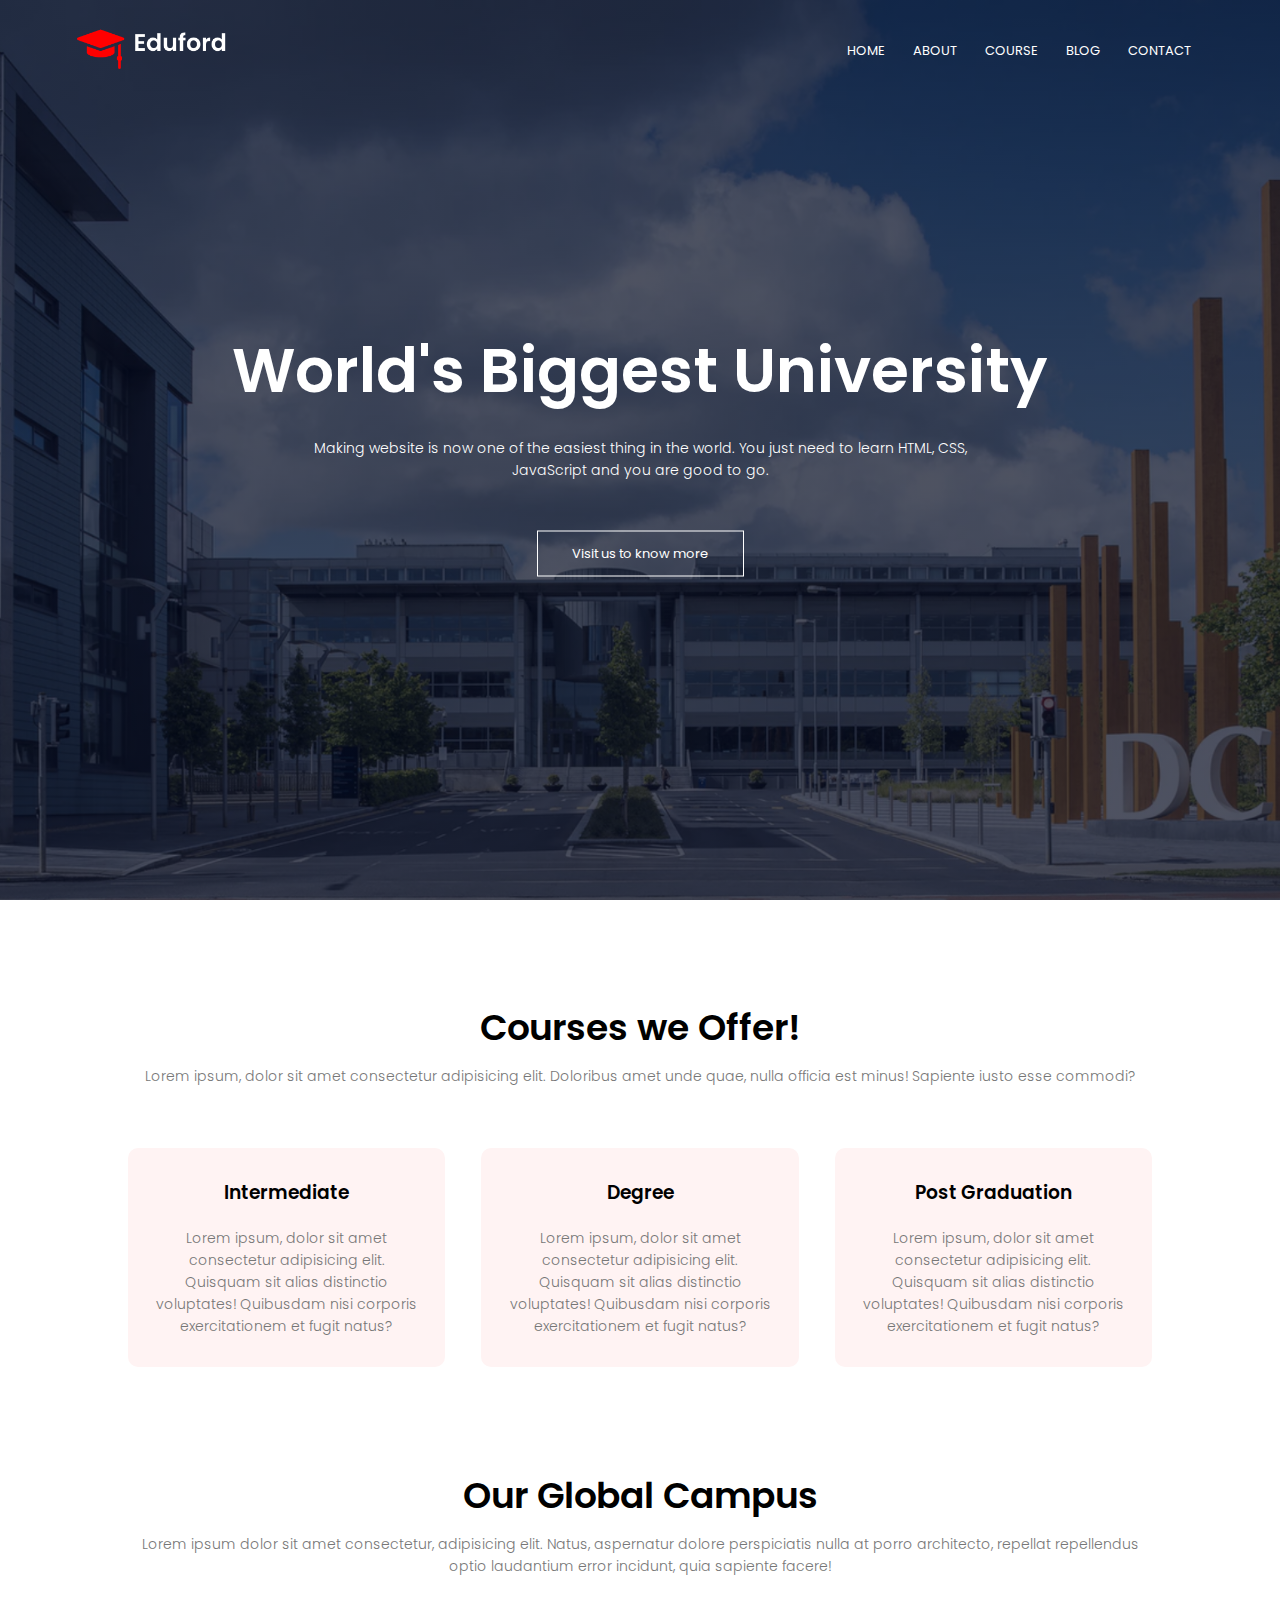
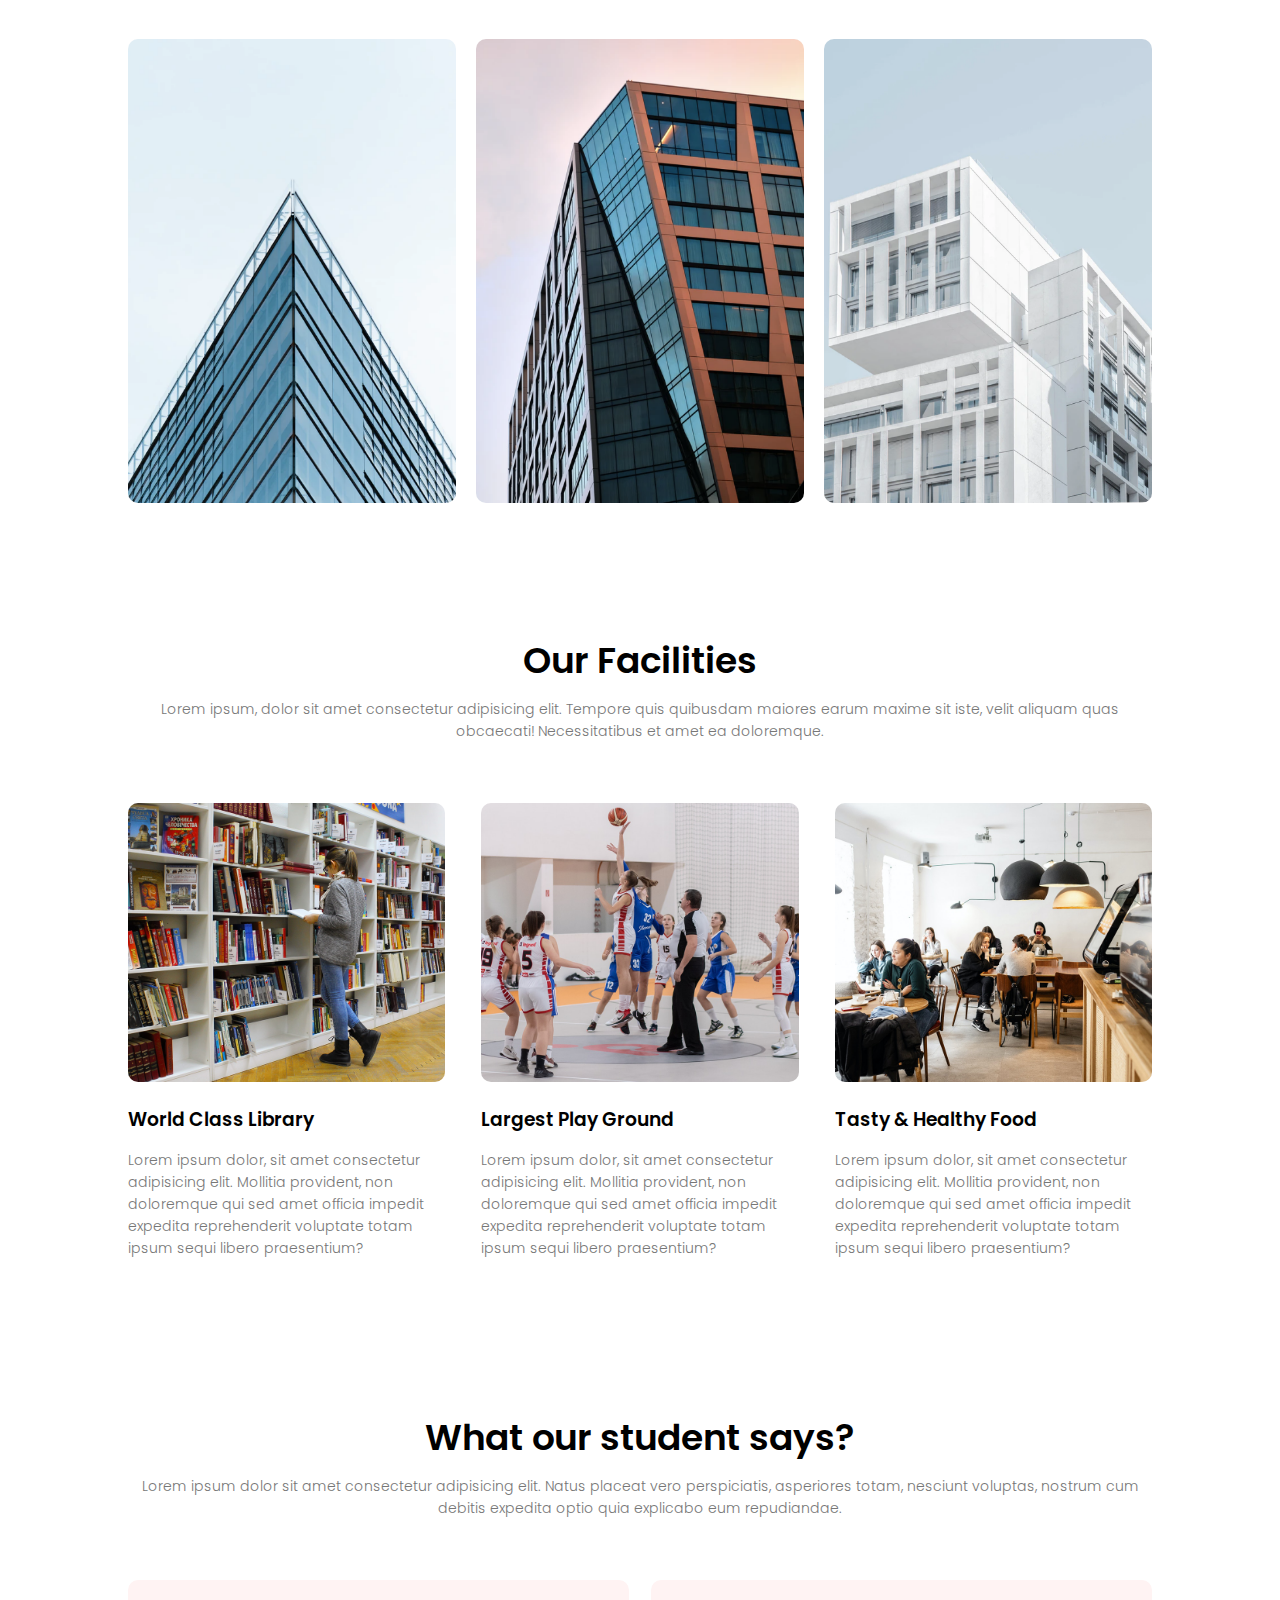
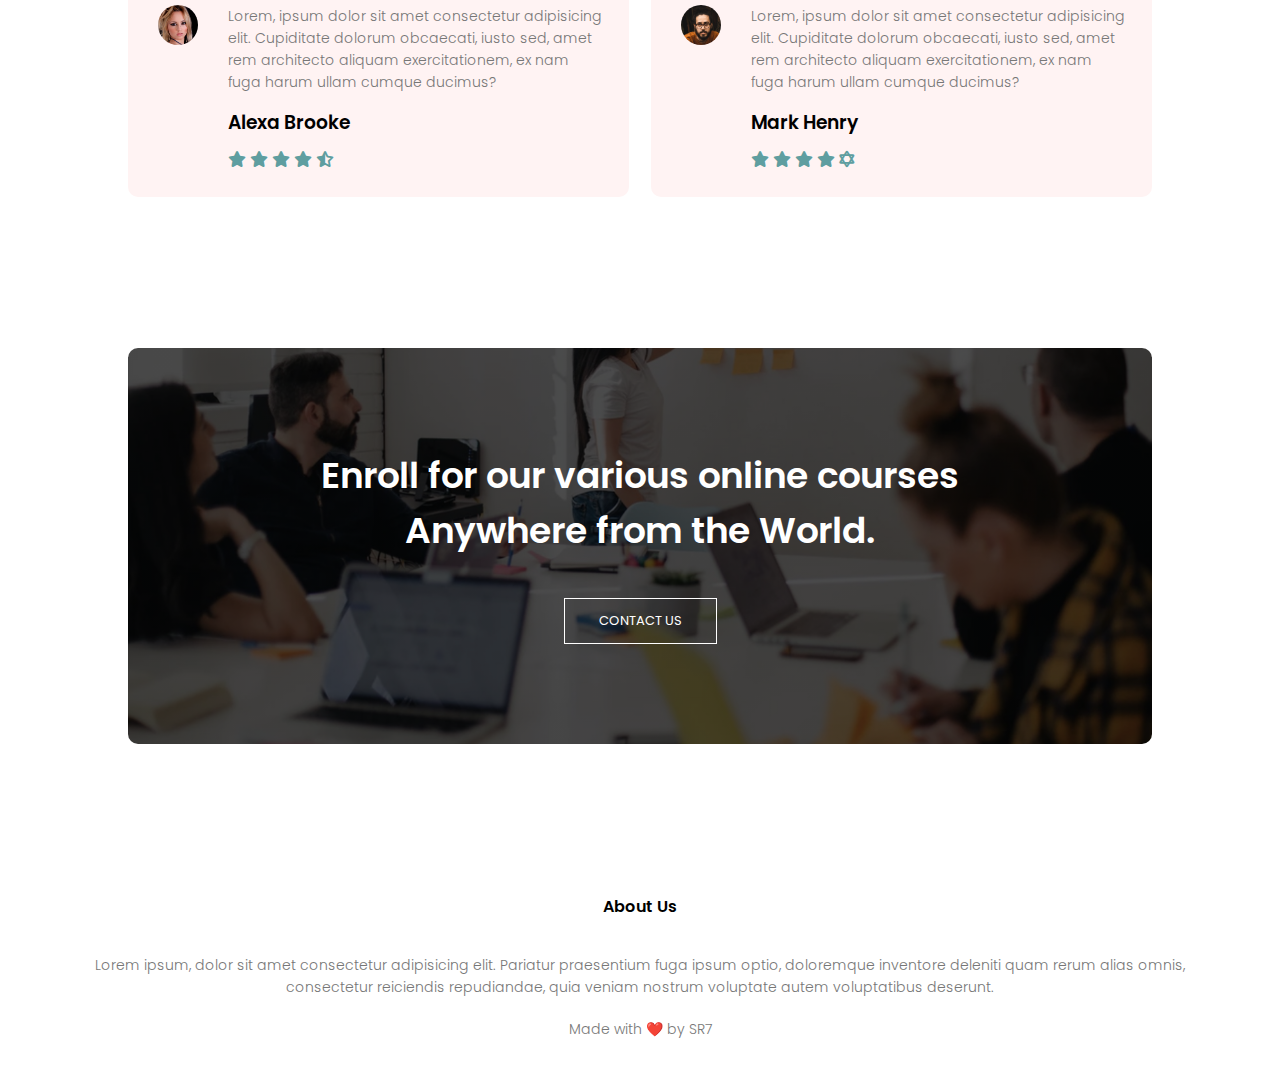
<file: index.html>
<!DOCTYPE html>
<html lang="en">
<head>
    <meta charset="UTF-8">
    <meta http-equiv="X-UA-Compatible" content="IE=edge">
    <meta name="viewport" content="width=device-width, initial-scale=1.0">
    <title>University Website 🎓</title>
    <link rel="stylesheet" href="style.css">
    <link rel="preconnect" href="https://fonts.googleapis.com">
    <link rel="preconnect" href="https://fonts.gstatic.com" crossorigin>
    <link href="https://fonts.googleapis.com/css2?family=Poppins:wght@100;200;300;400;500;600;700&display=swap" rel="stylesheet">
    <link rel="stylesheet" href="https://cdnjs.cloudflare.com/ajax/libs/font-awesome/6.2.1/css/all.min.css">
</head>

<body>
    <section class="header">
        
        <nav>
            <a href="index.html">
                <img src="images/logo.png" alt="logo">
            </a>

            <div class="nav-links" id="navLinks">
                <i class="fa fa-times" onclick="hideMenu()"></i>
                <ul>
                    <li><a href="index.html">HOME</a></li>
                    <li><a href="about.html">ABOUT</a></li>
                    <li><a href="course.html">COURSE</a></li>
                    <li><a href="blog.html">BLOG</a></li>
                    <li><a href="contact.html">CONTACT</a></li>
                </ul>
            </div>
            <i class="fa fa-bars" onclick="showMenu()"></i>
        </nav>

        <div class="text-box">
            <h1>World's Biggest University</h1>
            <p>Making website is now one of the easiest thing in the world. You just need to learn HTML, CSS,<br>JavaScript and you are good to go.</p>
            <a href="" class="hero-btn">Visit us to know more</a>
        </div>
    </section>

    <!-- Course  -->
    <section class="course">
        <h1>Courses we Offer!</h1>
        <p>Lorem ipsum, dolor sit amet consectetur adipisicing elit. Doloribus amet unde quae, nulla officia est minus! Sapiente iusto esse commodi?</p>

        <div class="row">
            <div class="course-col">
                <h3>Intermediate</h3>
                <p>Lorem ipsum, dolor sit amet consectetur adipisicing elit. Quisquam sit alias distinctio voluptates! Quibusdam nisi corporis exercitationem et fugit natus?</p>
            </div>

            <div class="course-col">
                <h3>Degree</h3>
                <p>Lorem ipsum, dolor sit amet consectetur adipisicing elit. Quisquam sit alias distinctio voluptates! Quibusdam nisi corporis exercitationem et fugit natus?</p>
            </div>

            <div class="course-col">
                <h3>Post Graduation</h3>
                <p>Lorem ipsum, dolor sit amet consectetur adipisicing elit. Quisquam sit alias distinctio voluptates! Quibusdam nisi corporis exercitationem et fugit natus?</p>
            </div>
        </div>
    </section>

    <section class="campus">
        <h1>Our Global Campus</h1>
        <p>Lorem ipsum dolor sit amet consectetur, adipisicing elit. Natus, aspernatur dolore perspiciatis nulla at porro architecto, repellat repellendus optio laudantium error incidunt, quia sapiente facere!</p>

        <div class="row">
            <div class="campus-col">
                <img src="images/london.png">
                <div class="layer">
                    <h3>LONDON</h3>
                </div>
            </div>
            <div class="campus-col">
                <img src="images/newyork.png">
                <div class="layer">
                    <h3>NEW YORK</h3>
                </div>
            </div>
            <div class="campus-col">
                <img src="images/washington.png">
                <div class="layer">
                    <h3>WASHINGTON</h3>
                </div>
            </div>
        </div>
    </section>

    <!-- Facilities -->
    <section class="facilities">
        <h1>Our Facilities</h1>
        <p>Lorem ipsum, dolor sit amet consectetur adipisicing elit. Tempore quis quibusdam maiores earum maxime sit iste, velit aliquam quas obcaecati! Necessitatibus et amet ea doloremque.</p>

        <div class="row">
            <div class="facilities-col">
                <img src="images/library.png">
                <h3>World Class Library</h3>
                <p>Lorem ipsum dolor, sit amet consectetur adipisicing elit. Mollitia provident, non doloremque qui sed amet officia impedit expedita reprehenderit voluptate totam ipsum sequi libero praesentium?</p>
            </div>
            <div class="facilities-col">
                <img src="images/basketball.png">
                <h3>Largest Play Ground</h3>
                <p>Lorem ipsum dolor, sit amet consectetur adipisicing elit. Mollitia provident, non doloremque qui sed amet officia impedit expedita reprehenderit voluptate totam ipsum sequi libero praesentium?</p>
            </div>
            <div class="facilities-col">
                <img src="images/cafeteria.png">
                <h3>Tasty & Healthy Food</h3>
                <p>Lorem ipsum dolor, sit amet consectetur adipisicing elit. Mollitia provident, non doloremque qui sed amet officia impedit expedita reprehenderit voluptate totam ipsum sequi libero praesentium?</p>
            </div>

        </div>
    </section>

    <!-- testimonials -->
    <section class="testimonials">
        <h1>What our student says?</h1>
        <p>Lorem ipsum dolor sit amet consectetur adipisicing elit. Natus placeat vero perspiciatis, asperiores totam, nesciunt voluptas, nostrum cum debitis expedita optio quia explicabo eum repudiandae.</p>

        <div class="row">
            <div class="testimonial-col">
                <img src="images/user1.jpg">
                <div>
                    <p>
                        Lorem, ipsum dolor sit amet consectetur adipisicing elit. Cupiditate dolorum obcaecati, iusto sed, amet rem architecto aliquam exercitationem, ex nam fuga harum ullam cumque ducimus?
                    </p>
                    <h3>Alexa Brooke</h3>
                    <i class="fa fa-star"></i>
                    <i class="fa fa-star"></i>
                    <i class="fa fa-star"></i>
                    <i class="fa fa-star"></i>
                    <i class="fa fa-star-half-stroke"></i>
                </div>
            </div>
            <div class="testimonial-col">
                <img src="images/user2.jpg">
                <div>
                    <p>
                        Lorem, ipsum dolor sit amet consectetur adipisicing elit. Cupiditate dolorum obcaecati, iusto sed, amet rem architecto aliquam exercitationem, ex nam fuga harum ullam cumque ducimus?
                    </p>
                    <h3>Mark Henry</h3>
                    <i class="fa fa-star"></i>
                    <i class="fa fa-star"></i>
                    <i class="fa fa-star"></i>
                    <i class="fa fa-star"></i>
                    <i class="fa fa-star-of-david"></i>
                </div>
            </div>
        </div>
    </section>

    <!-- Call to action -->
    <section class="cta">
        <h1>Enroll for our various online courses<br>Anywhere from the World.</h1>
        <a href="" class="hero-btn">CONTACT US</a>

    </section>

    <!-- Footer -->
    <section class="footer">
        <h4>About Us</h4>
        <p>Lorem ipsum, dolor sit amet consectetur adipisicing elit. Pariatur praesentium fuga ipsum optio, doloremque inventore deleniti quam rerum alias omnis,<br>consectetur reiciendis repudiandae, quia veniam nostrum voluptate autem voluptatibus deserunt.</p>

        <p>Made with ❤️ by SR7</p>
    </section>


    <!-- JavaScript for Toggle Menu  -->
    <script>
        var navLinks = document.getElementById("navLinks");

        function showMenu() {
            navLinks.style.right = "0";
        }

        function hideMenu() {
            navLinks.style.right = "-200px";
        }
    </script>
</body>
</html>
</file>
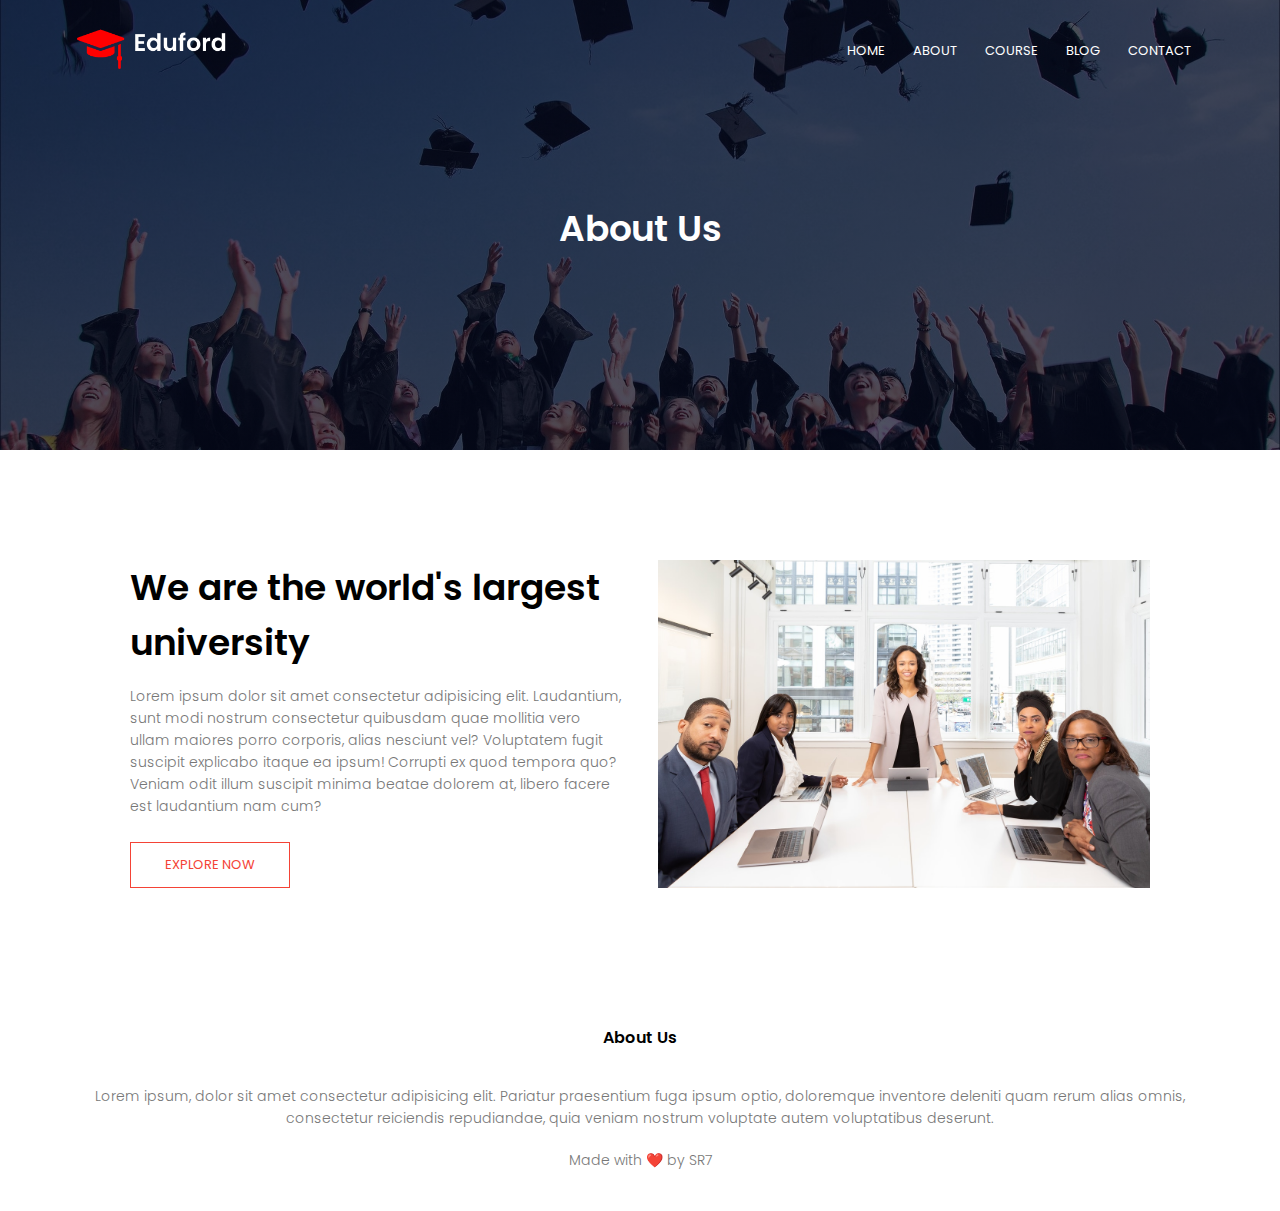
<file: about.html>
<!DOCTYPE html>
<html lang="en">
<head>
    <meta charset="UTF-8">
    <meta http-equiv="X-UA-Compatible" content="IE=edge">
    <meta name="viewport" content="width=device-width, initial-scale=1.0">
    <title>University Website</title>
    <link rel="stylesheet" href="style.css">
    <link rel="preconnect" href="https://fonts.googleapis.com">
    <link rel="preconnect" href="https://fonts.gstatic.com" crossorigin>
    <link href="https://fonts.googleapis.com/css2?family=Poppins:wght@100;200;300;400;500;600;700&display=swap" rel="stylesheet">
    <link rel="stylesheet" href="https://cdnjs.cloudflare.com/ajax/libs/font-awesome/6.2.1/css/all.min.css">
</head>

<body>
    <section class="sub-header">
        
        <nav>
            <a href="index.html">
                <img src="images/logo.png" alt="logo">
            </a>

            <div class="nav-links" id="navLinks">
                <i class="fa fa-times" onclick="hideMenu()"></i>
                <ul>
                    <li><a href="index.html">HOME</a></li>
                    <li><a href="about.html">ABOUT</a></li>
                    <li><a href="course.html">COURSE</a></li>
                    <li><a href="blog.html">BLOG</a></li>
                    <li><a href="contact.html">CONTACT</a></li>
                </ul>
            </div>
            <i class="fa fa-bars" onclick="showMenu()"></i>
        </nav>
        <h1>About Us</h1>
    </section>

    <!-- about us content  -->
    <section class="about-us">
        <div class="row">
            <div class="about-col">
                <h1>We are the world's largest university</h1>
                <p>Lorem ipsum dolor sit amet consectetur adipisicing elit. Laudantium, sunt modi nostrum consectetur quibusdam quae mollitia vero ullam maiores porro corporis, alias nesciunt vel? Voluptatem fugit suscipit explicabo itaque ea ipsum! Corrupti ex quod tempora quo? Veniam odit illum suscipit minima beatae dolorem at, libero facere est laudantium nam cum?</p>
                <a href="" class="hero-btn red-btn">EXPLORE NOW</a>
            </div>
            <div class="about-col">
                <img src="images/about.jpg">
            </div>

    
        </div>
    </section>


       
        

    <!-- Footer -->
    <section class="footer">
        <h4>About Us</h4>
        <p>Lorem ipsum, dolor sit amet consectetur adipisicing elit. Pariatur praesentium fuga ipsum optio, doloremque inventore deleniti quam rerum alias omnis,<br>consectetur reiciendis repudiandae, quia veniam nostrum voluptate autem voluptatibus deserunt.</p>

        <p>Made with ❤️ by SR7</p>
    </section>


    <!-- JavaScript for Toggle Menu  -->
    <script>
        var navLinks = document.getElementById("navLinks");

        function showMenu() {
            navLinks.style.right = "0";
        }

        function hideMenu() {
            navLinks.style.right = "-200px";
        }
    </script>
</body>
</html>
</file>
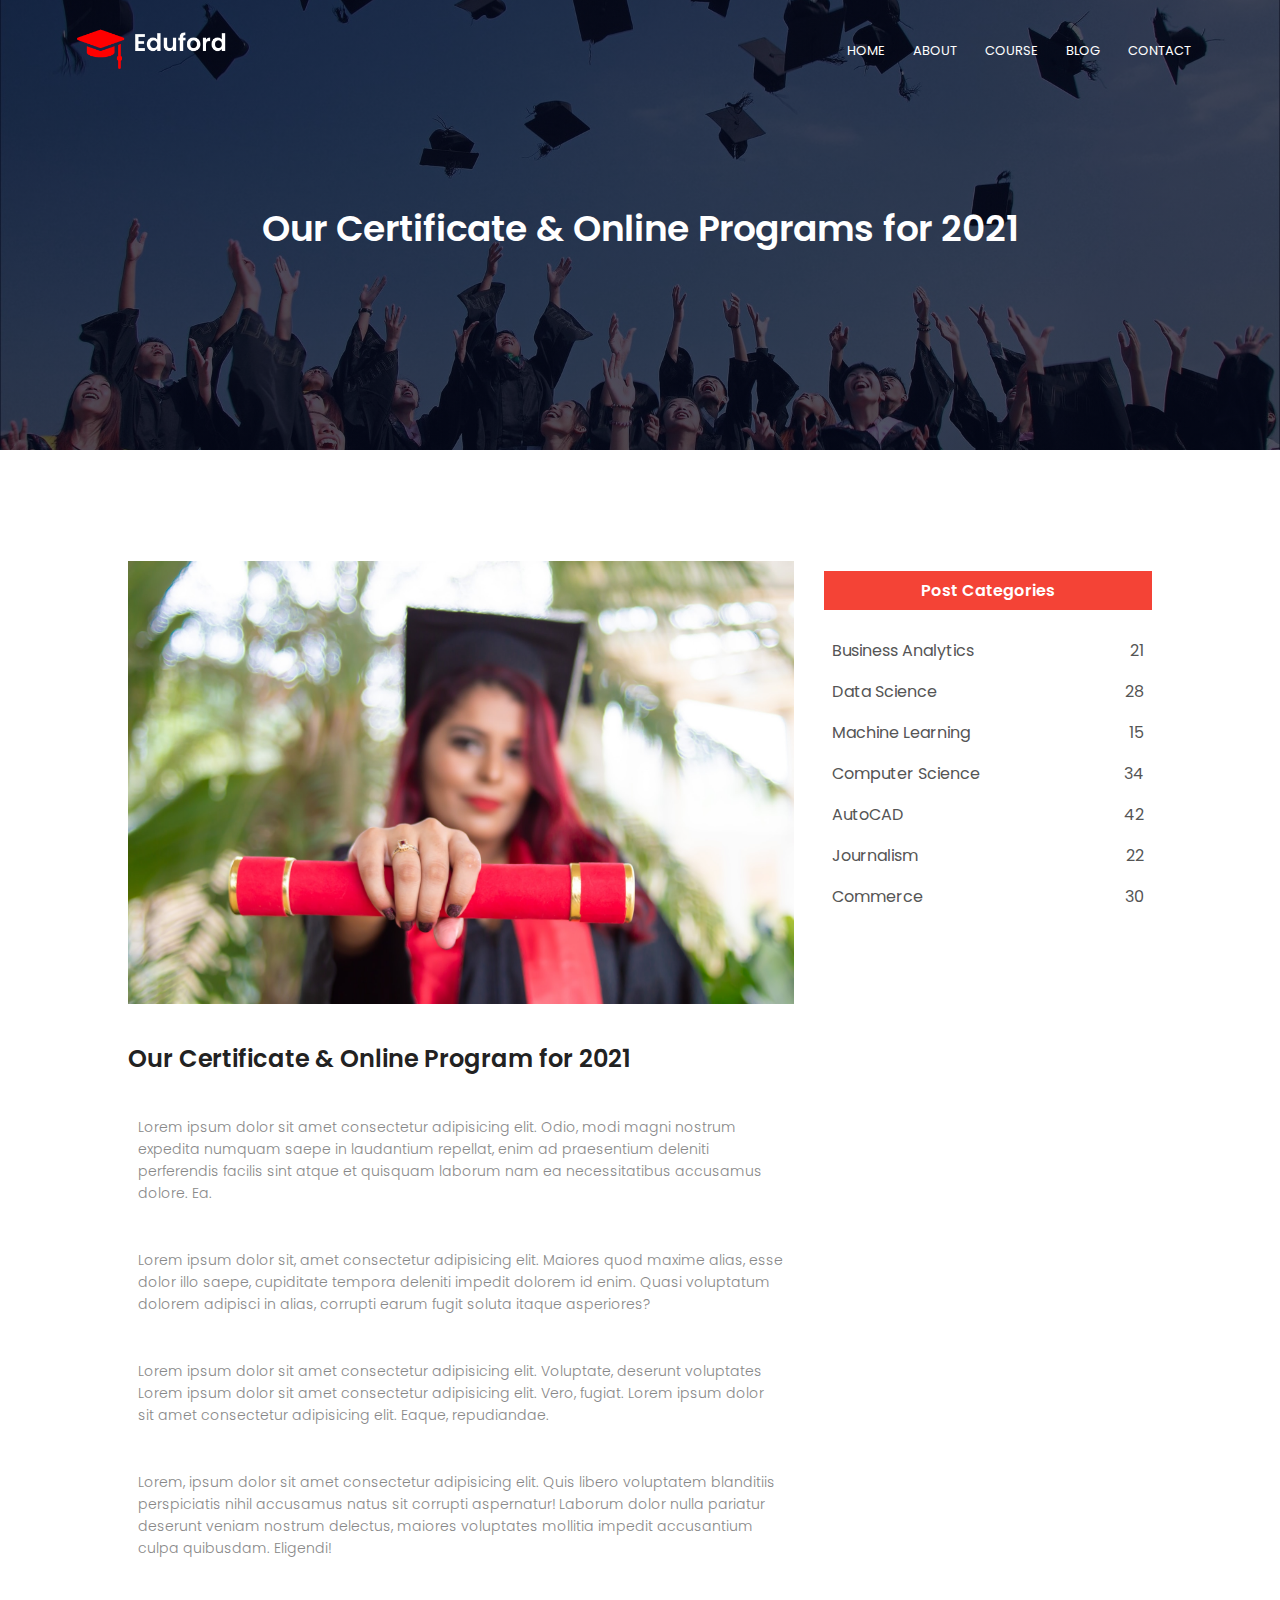
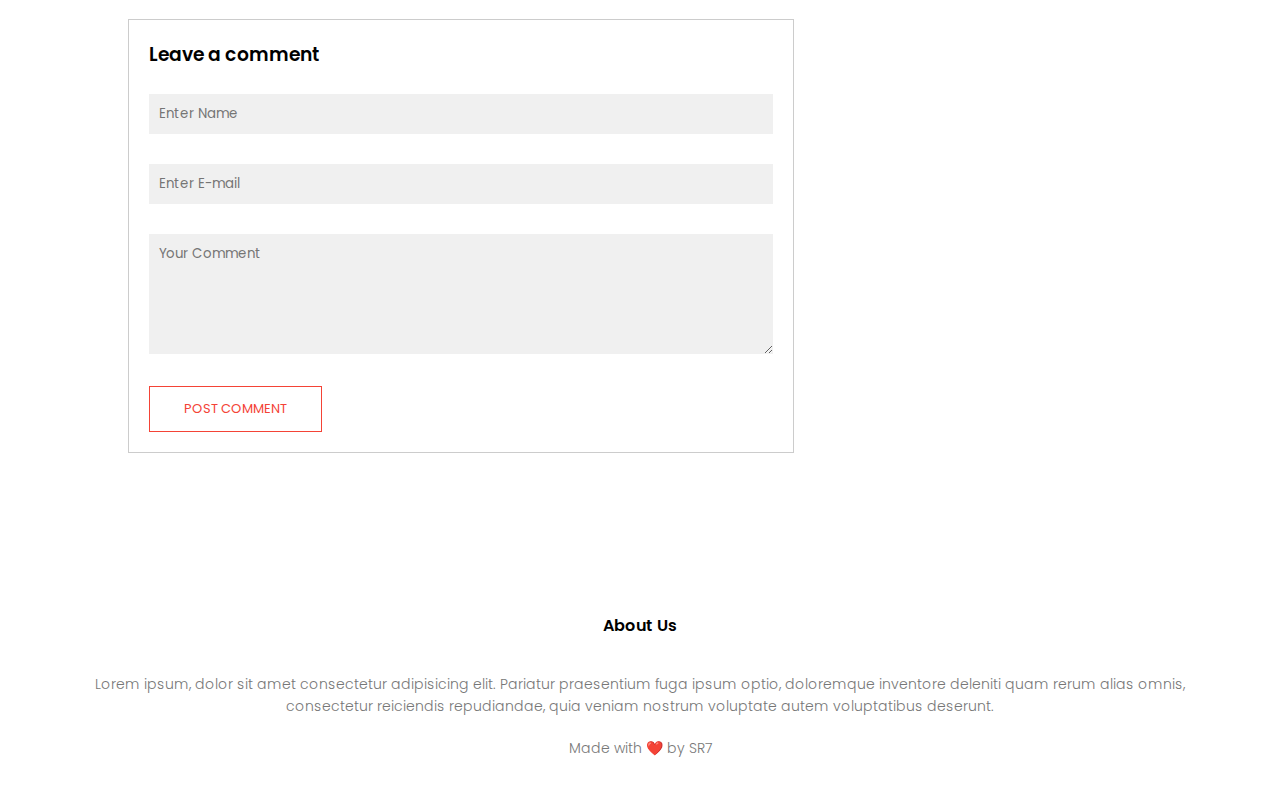
<file: blog.html>
<!DOCTYPE html>
<html lang="en">
<head>
    <meta charset="UTF-8">
    <meta http-equiv="X-UA-Compatible" content="IE=edge">
    <meta name="viewport" content="width=device-width, initial-scale=1.0">
    <title>University Website</title>
    <link rel="stylesheet" href="style.css">
    <link rel="preconnect" href="https://fonts.googleapis.com">
    <link rel="preconnect" href="https://fonts.gstatic.com" crossorigin>
    <link href="https://fonts.googleapis.com/css2?family=Poppins:wght@100;200;300;400;500;600;700&display=swap" rel="stylesheet">
    <link rel="stylesheet" href="https://cdnjs.cloudflare.com/ajax/libs/font-awesome/6.2.1/css/all.min.css">
</head>

<body>
    <section class="sub-header">
        
        <nav>
            <a href="index.html">
                <img src="images/logo.png" alt="logo">
            </a>

            <div class="nav-links" id="navLinks">
                <i class="fa fa-times" onclick="hideMenu()"></i>
                <ul>
                    <li><a href="index.html">HOME</a></li>
                    <li><a href="about.html">ABOUT</a></li>
                    <li><a href="course.html">COURSE</a></li>
                    <li><a href="blog.html">BLOG</a></li>
                    <li><a href="contact.html">CONTACT</a></li>
                </ul>
            </div>
            <i class="fa fa-bars" onclick="showMenu()"></i>
        </nav>
        <h1>Our Certificate & Online Programs for 2021</h1>
    </section>


   <!-- blog page content  -->
   <section class="blog-content">
    <div class="row">
        <div class="blog-left">
            <img src="images/certificate.jpg" alt="">
            <h2>Our Certificate & Online Program for 2021</h2>
            <p>Lorem ipsum dolor sit amet consectetur adipisicing elit. Odio, modi magni nostrum expedita numquam saepe in laudantium repellat, enim ad praesentium deleniti perferendis facilis sint atque et quisquam laborum nam ea necessitatibus accusamus dolore. Ea.</p>
            <br>
            <p>Lorem ipsum dolor sit, amet consectetur adipisicing elit. Maiores quod maxime alias, esse dolor illo saepe, cupiditate tempora deleniti impedit dolorem id enim. Quasi voluptatum dolorem adipisci in alias, corrupti earum fugit soluta itaque asperiores?</p>
            <br>
            <p>Lorem ipsum dolor sit amet consectetur adipisicing elit. Voluptate, deserunt voluptates Lorem ipsum dolor sit amet consectetur adipisicing elit. Vero, fugiat. Lorem ipsum dolor sit amet consectetur adipisicing elit. Eaque, repudiandae.</p>
            <br>
            <p>Lorem, ipsum dolor sit amet consectetur adipisicing elit. Quis libero voluptatem blanditiis perspiciatis nihil accusamus natus sit corrupti aspernatur! Laborum dolor nulla pariatur deserunt veniam nostrum delectus, maiores voluptates mollitia impedit accusantium culpa quibusdam. Eligendi!</p>

            <div class="comment-box">
                <h3>Leave a comment</h3>
                <form class="comment-form">
                    <input type="text" placeholder="Enter Name">
                    <input type="email" placeholder="Enter E-mail">
                    <textarea rows="5" placeholder="Your Comment"></textarea>
                    <button type="submit" class="hero-btn red-btn">POST COMMENT</button>
                </form>
            </div>
        </div>
        <div class="blog-right">
            <h3>Post Categories</h3>
            <div>
                <span>Business Analytics</span>
                <span>21</span>
            </div>
            <div>
                <span>Data Science</span>
                <span>28</span>
            </div>
            <div>
                <span>Machine Learning</span>
                <span>15</span>
            </div>
            <div>
                <span>Computer Science</span>
                <span>34</span>
            </div>
            <div>
                <span>AutoCAD</span>
                <span>42</span>
            </div>
            <div>
                <span>Journalism</span>
                <span>22</span>
            </div>
            <div>
                <span>Commerce</span>
                <span>30</span>
            </div>
        </div>
    </div>
   </section>


    <!-- Footer -->
    <section class="footer">
        <h4>About Us</h4>
        <p>Lorem ipsum, dolor sit amet consectetur adipisicing elit. Pariatur praesentium fuga ipsum optio, doloremque inventore deleniti quam rerum alias omnis,<br>consectetur reiciendis repudiandae, quia veniam nostrum voluptate autem voluptatibus deserunt.</p>

        <p>Made with ❤️ by SR7</p>
    </section>


    <!-- JavaScript for Toggle Menu  -->
    <script>
        var navLinks = document.getElementById("navLinks");

        function showMenu() {
            navLinks.style.right = "0";
        }

        function hideMenu() {
            navLinks.style.right = "-200px";
        }
    </script>
</body>
</html>
</file>
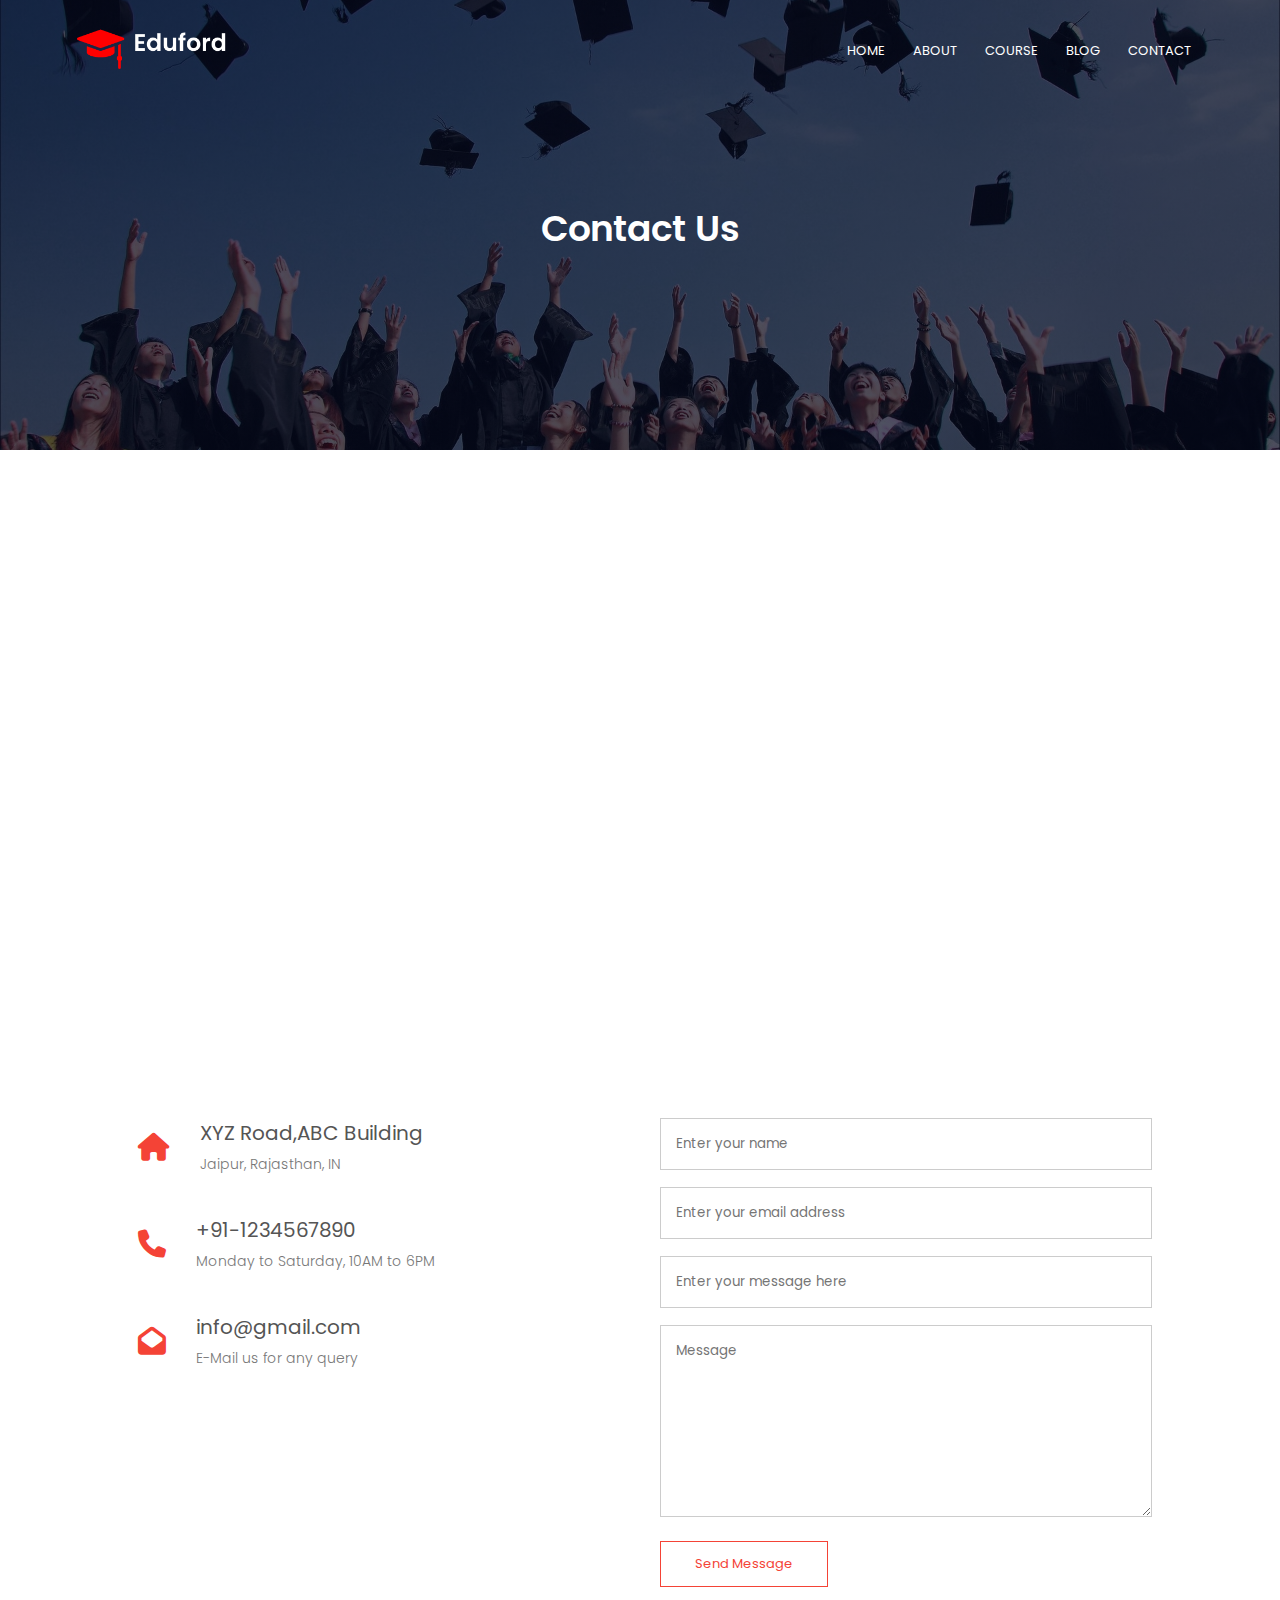
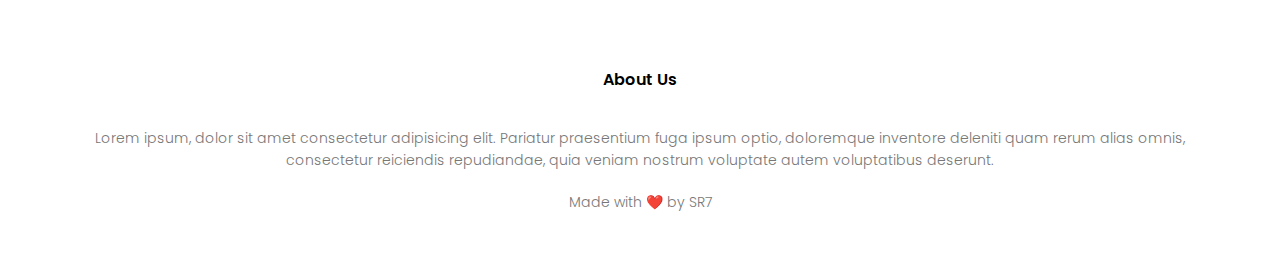
<file: contact.html>
<!DOCTYPE html>
<html lang="en">

<head>
    <meta charset="UTF-8">
    <meta http-equiv="X-UA-Compatible" content="IE=edge">
    <meta name="viewport" content="width=device-width, initial-scale=1.0">
    <title>University Website</title>
    <link rel="stylesheet" href="style.css">
    <link rel="preconnect" href="https://fonts.googleapis.com">
    <link rel="preconnect" href="https://fonts.gstatic.com" crossorigin>
    <link href="https://fonts.googleapis.com/css2?family=Poppins:wght@100;200;300;400;500;600;700&display=swap"
        rel="stylesheet">
    <link rel="stylesheet" href="https://cdnjs.cloudflare.com/ajax/libs/font-awesome/6.2.1/css/all.min.css">
</head>

<body>
    <section class="sub-header">

        <nav>
            <a href="index.html">
                <img src="images/logo.png" alt="logo">
            </a>

            <div class="nav-links" id="navLinks">
                <i class="fa fa-times" onclick="hideMenu()"></i>
                <ul>
                    <li><a href="index.html">HOME</a></li>
                    <li><a href="about.html">ABOUT</a></li>
                    <li><a href="course.html">COURSE</a></li>
                    <li><a href="blog.html">BLOG</a></li>
                    <li><a href="contact.html">CONTACT</a></li>
                </ul>
            </div>
            <i class="fa fa-bars" onclick="showMenu()"></i>
        </nav>
        <h1>Contact Us</h1>
    </section>

    <!-- contact us -->
    <section class="location">
        <iframe
            src="https://www.google.com/maps/embed?pb=!1m18!1m12!1m3!1d227748.99973965858!2d75.65046968942389!3d26.885141677004988!2m3!1f0!2f0!3f0!3m2!1i1024!2i768!4f13.1!3m3!1m2!1s0x396c4adf4c57e281%3A0xce1c63a0cf22e09!2sJaipur%2C%20Rajasthan!5e0!3m2!1sen!2sin!4v1671619189549!5m2!1sen!2sin"
            width="600" height="450" style="border:0;" allowfullscreen="" loading="lazy"
            referrerpolicy="no-referrer-when-downgrade"></iframe>
    </section>

    <section class="contact-us">
        <div class="row">
            <div class="contact-col">
                <div>
                    <i class="fa fa-home"></i>
                    <span>
                        <h5>XYZ Road,ABC Building</h5>
                        <p>Jaipur, Rajasthan, IN</p>
                    </span>
                </div>
                <div>
                    <i class="fa fa-phone"></i>
                    <span>
                        <h5>+91-1234567890</h5>
                        <p>Monday to Saturday, 10AM to 6PM</p>
                    </span>
                </div>
                <div>
                    <i class="fa fa-envelope-open"></i>
                    <span>
                        <h5>info@gmail.com</h5>
                        <p>E-Mail us for any query</p>
                    </span>
                </div>
            </div>
            <div class="contact-col">
                <form action="form-handler.php" method="post">
                    <input type="text" name="name" placeholder="Enter your name" required>
                    <input type="email" name="email" placeholder="Enter your email address" required>
                    <input type="text" name="subject" placeholder="Enter your message here" required>
                    <textarea rows="8" name="message" placeholder="Message" required></textarea>
                    <button type="submit" class="hero-btn red-btn">Send Message</button>
                </form>
            </div>
        </div>
    </section>


    <!-- Footer -->
    <section class="footer">
        <h4>About Us</h4>
        <p>Lorem ipsum, dolor sit amet consectetur adipisicing elit. Pariatur praesentium fuga ipsum optio, doloremque
            inventore deleniti quam rerum alias omnis,<br>consectetur reiciendis repudiandae, quia veniam nostrum
            voluptate autem voluptatibus deserunt.</p>

        <p>Made with ❤️ by SR7</p>
    </section>


    <!-- JavaScript for Toggle Menu  -->
    <script>
    var navLinks = document.getElementById("navLinks");

    function showMenu() {
        navLinks.style.right = "0";
    }

    function hideMenu() {
        navLinks.style.right = "-200px";
    }
    </script>
</body>

</html>
</file>
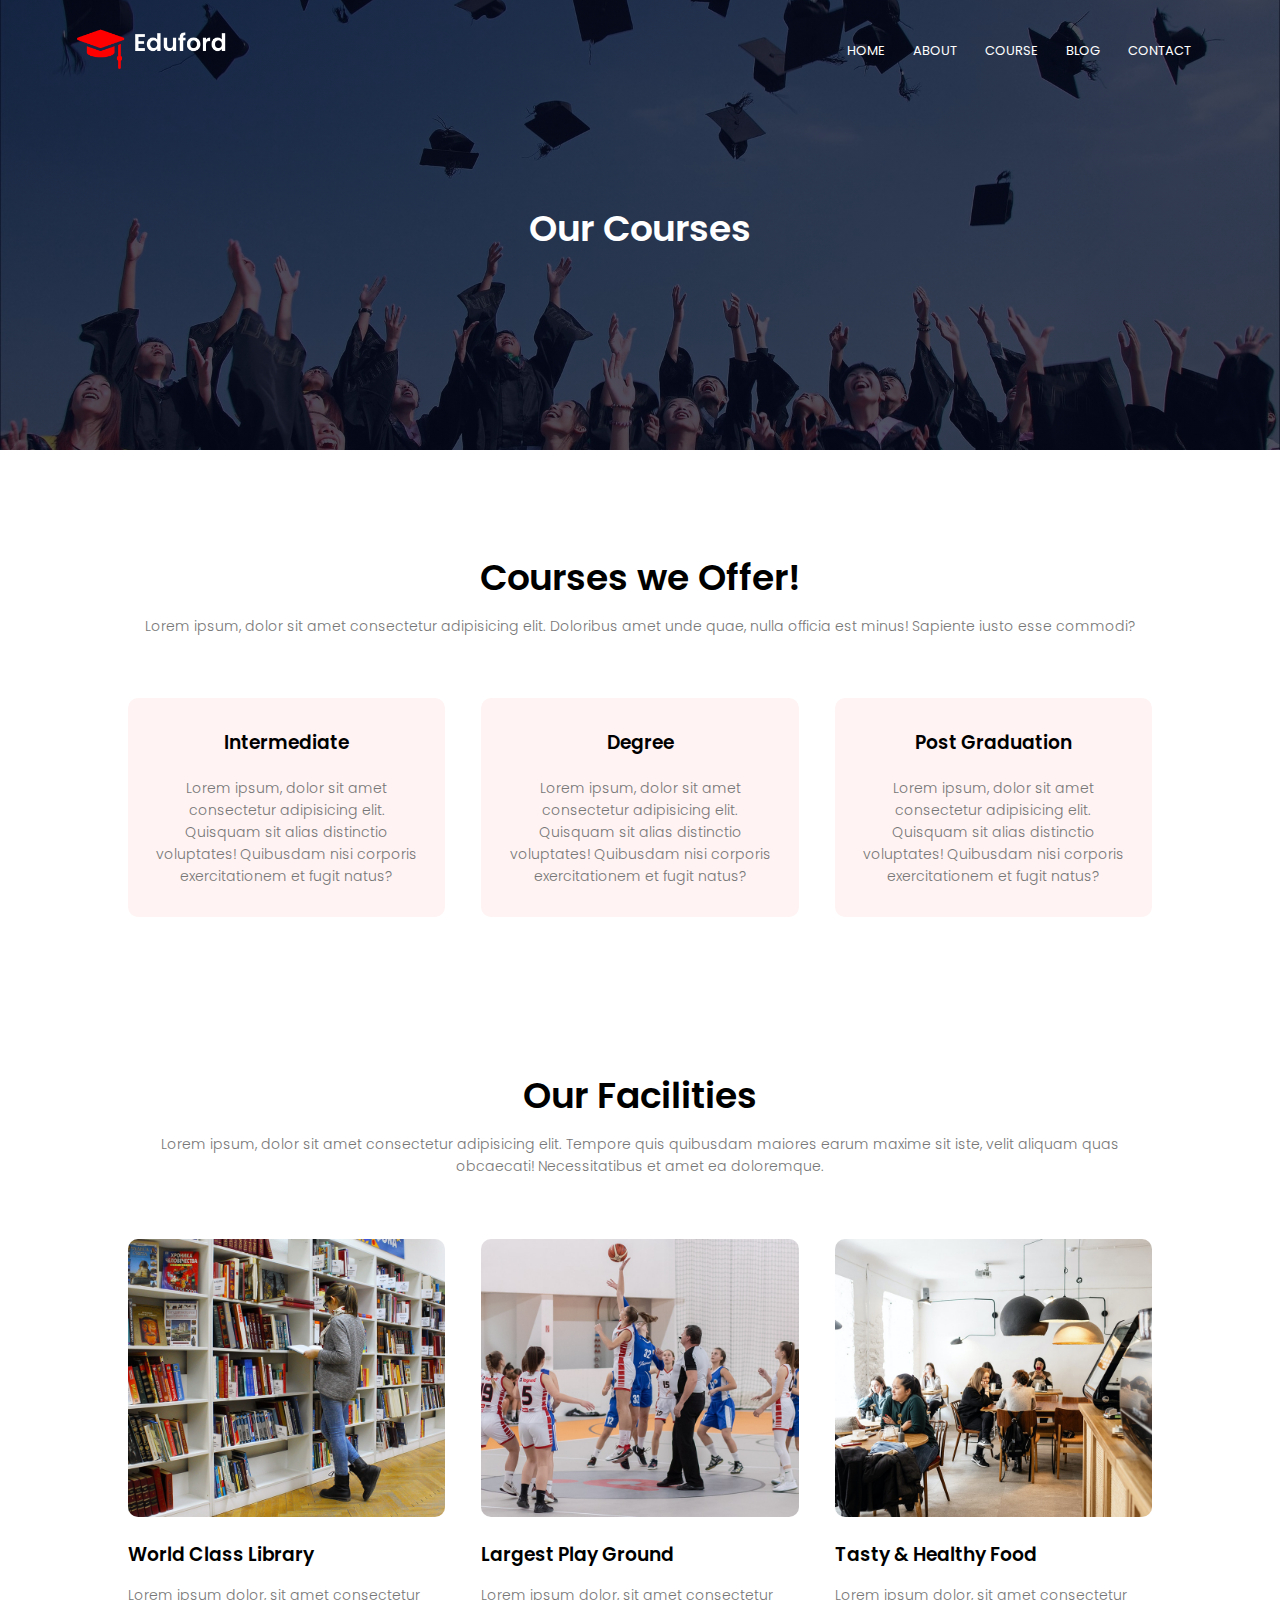
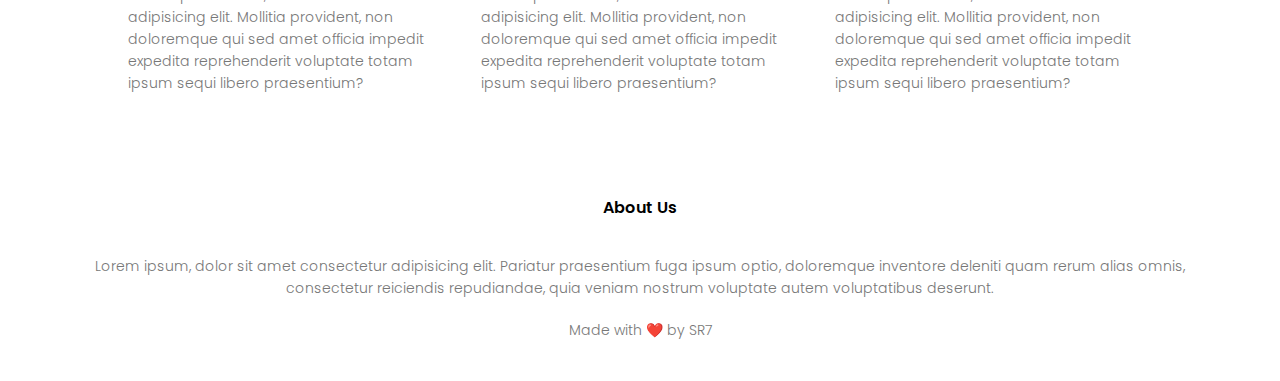
<file: course.html>
<!DOCTYPE html>
<html lang="en">
<head>
    <meta charset="UTF-8">
    <meta http-equiv="X-UA-Compatible" content="IE=edge">
    <meta name="viewport" content="width=device-width, initial-scale=1.0">
    <title>University Website</title>
    <link rel="stylesheet" href="style.css">
    <link rel="preconnect" href="https://fonts.googleapis.com">
    <link rel="preconnect" href="https://fonts.gstatic.com" crossorigin>
    <link href="https://fonts.googleapis.com/css2?family=Poppins:wght@100;200;300;400;500;600;700&display=swap" rel="stylesheet">
    <link rel="stylesheet" href="https://cdnjs.cloudflare.com/ajax/libs/font-awesome/6.2.1/css/all.min.css">
</head>

<body>
    <section class="sub-header">
        
        <nav>
            <a href="index.html">
                <img src="images/logo.png" alt="logo">
            </a>

            <div class="nav-links" id="navLinks">
                <i class="fa fa-times" onclick="hideMenu()"></i>
                <ul>
                    <li><a href="index.html">HOME</a></li>
                    <li><a href="about.html">ABOUT</a></li>
                    <li><a href="course.html">COURSE</a></li>
                    <li><a href="blog.html">BLOG</a></li>
                    <li><a href="contact.html">CONTACT</a></li>
                </ul>
            </div>
            <i class="fa fa-bars" onclick="showMenu()"></i>
        </nav>
        <h1>Our Courses</h1>
    </section>


    <!-- Course  -->
    <section class="course">
        <h1>Courses we Offer!</h1>
        <p>Lorem ipsum, dolor sit amet consectetur adipisicing elit. Doloribus amet unde quae, nulla officia est minus! Sapiente iusto esse commodi?</p>

        <div class="row">
            <div class="course-col">
                <h3>Intermediate</h3>
                <p>Lorem ipsum, dolor sit amet consectetur adipisicing elit. Quisquam sit alias distinctio voluptates! Quibusdam nisi corporis exercitationem et fugit natus?</p>
            </div>

            <div class="course-col">
                <h3>Degree</h3>
                <p>Lorem ipsum, dolor sit amet consectetur adipisicing elit. Quisquam sit alias distinctio voluptates! Quibusdam nisi corporis exercitationem et fugit natus?</p>
            </div>

            <div class="course-col">
                <h3>Post Graduation</h3>
                <p>Lorem ipsum, dolor sit amet consectetur adipisicing elit. Quisquam sit alias distinctio voluptates! Quibusdam nisi corporis exercitationem et fugit natus?</p>
            </div>
        </div>
    </section>

    <!-- Facilities -->
    <section class="facilities">
        <h1>Our Facilities</h1>
        <p>Lorem ipsum, dolor sit amet consectetur adipisicing elit. Tempore quis quibusdam maiores earum maxime sit iste, velit aliquam quas obcaecati! Necessitatibus et amet ea doloremque.</p>

        <div class="row">
            <div class="facilities-col">
                <img src="images/library.png">
                <h3>World Class Library</h3>
                <p>Lorem ipsum dolor, sit amet consectetur adipisicing elit. Mollitia provident, non doloremque qui sed amet officia impedit expedita reprehenderit voluptate totam ipsum sequi libero praesentium?</p>
            </div>
            <div class="facilities-col">
                <img src="images/basketball.png">
                <h3>Largest Play Ground</h3>
                <p>Lorem ipsum dolor, sit amet consectetur adipisicing elit. Mollitia provident, non doloremque qui sed amet officia impedit expedita reprehenderit voluptate totam ipsum sequi libero praesentium?</p>
            </div>
            <div class="facilities-col">
                <img src="images/cafeteria.png">
                <h3>Tasty & Healthy Food</h3>
                <p>Lorem ipsum dolor, sit amet consectetur adipisicing elit. Mollitia provident, non doloremque qui sed amet officia impedit expedita reprehenderit voluptate totam ipsum sequi libero praesentium?</p>
            </div>

        </div>
    </section>

  

    <!-- Footer -->
    <section class="footer">
        <h4>About Us</h4>
        <p>Lorem ipsum, dolor sit amet consectetur adipisicing elit. Pariatur praesentium fuga ipsum optio, doloremque inventore deleniti quam rerum alias omnis,<br>consectetur reiciendis repudiandae, quia veniam nostrum voluptate autem voluptatibus deserunt.</p>

        <p>Made with ❤️ by SR7</p>
    </section>


    <!-- JavaScript for Toggle Menu  -->
    <script>
        var navLinks = document.getElementById("navLinks");

        function showMenu() {
            navLinks.style.right = "0";
        }

        function hideMenu() {
            navLinks.style.right = "-200px";
        }
    </script>
</body>
</html>
</file>
<file: style.css>
*{
    margin: 0;
    padding: 0;
    font-family: 'Poppins', sans-serif;
}

.header{
    min-height: 100vh;
    width: 100%;
    background-image: linear-gradient(rgba(4,9,30,0.7),rgba(4,9,30,0.7)),url(images/banner.png);
    background-size: cover;
    background-position: center;
    position: relative; 
}

nav{
    display: flex;
    padding: 2% 6%;
    justify-content: space-between;
    align-items: center;
}

nav img{
    width: 150px;
}

.nav-links{
    flex: 1;
    text-align: right;
}

.nav-links ul li{
    list-style: none;
    display: inline-block;
    padding: 8px 12px
}

.nav-links ul li a{
    text-decoration: none;
    color: white;
    font-size: 13px;
}

.nav-links ul li::after{
    content: '';
    height: 2px;
    width: 0%;
    background: #f44336;
    display: block;
    margin: auto;
    transition: 0.5s;
}

.nav-links ul li:hover::after{
    width: 100%;
}

.text-box{
    width: 90%;
    color: #fff;
    position: absolute;
    top: 50%;
    left: 50%;
    transform: translate(-50%, -50%);
    text-align: center;
}

.text-box h1{
    font-size: 62px;
}

.text-box p{
    margin: 10px 0 40px;
    font-size: 14px;
    color: #fff;
}

.hero-btn{
    display: inline-block;
    text-decoration: none;
    color: white;
    border: 1px solid #fff;
    padding: 12px 34px;
    font-size: 13px;
    background: transparent;
    position: relative;
    cursor: pointer;
}

.hero-btn:hover{
    border: 1px solid #f44336;
    background: #f44336;
    transition: 1s;
}

nav .fa{
    display: none;
}

@media(max-width: 700px){
    .text-box h1{
        font-size: 20px;
    }
    .nav-links ul li{
        display: block;
    }
    .nav-links{
        position: fixed;
        background: #f44336;
        height: 100vh;
        width: 200px;
        top: 0;
        right: -200px;
        text-align: left;
        z-index: 2;
        transition: 1s;
        
    }
    nav .fa{
        display: block;
        color: #fff;
        margin: 10px;
        font-size: 22px;
        cursor: pointer;
    }
    .nav-links ul{
        padding: 30px;

    }
}

/* course */

.course{
    width: 80%;
    margin: auto;
    text-align: center;
    padding-top: 100px;
}

h1{
    font-size: 36px;
    font-weight: 600;
}

p{
    color: #777;
    font-size: 14px;
    font-weight: 300;
    line-height: 22px;
    padding: 10px;
}

.row{
    margin-top: 5%;
    display: flex;
    justify-content: space-between;
}

.course-col{
    flex-basis: 31%;
    background: #fff3f3;
    border-radius: 10px;
    margin-bottom: 5%;
    padding: 20px 12px;
    box-sizing: border-box;
    transition: 0.5s;
}

h3{
    text-align: center;
    font-weight: 600;
    margin: 10px 0;
}

.course-col:hover{
    box-shadow: 0 0 20px 0px rgba(0,0,0,0.2);
}

@media(max-width: 700px){
    .row{
        flex-direction: column;
    }
}

/* campus */
.campus{
    width: 80%;
    margin: auto;
    text-align: center;
    padding-top: 50px;
}

.campus-col{
    flex-basis: 32%;
    border-radius: 10px;
    margin-bottom: 30px;
    position: relative;
    overflow: hidden;
}

.campus-col img{
    width: 100%;
    display: block;
}

.layer{
    background: transparent;
    height: 100%;
    width: 100%;
    position: absolute;
    top: 0;
    left: 0;
    transition: 0.5s;
}

.layer:hover{
    background: rgba(226, 0, 0, 0.7);
}

.layer h3{
    width: 100%;
    font-weight: 500;
    color: #fff;
    font-size: 26px;
    bottom: 0;
    left: 50%;
    transform: translateX(-50%);
    position: absolute;
    opacity: 0;
    transition: 0.5s;
}

.layer:hover h3{
    bottom: 49%;
    opacity: 1;
}

/* facilities */
.facilities{
    width: 80%;
    margin: auto;
    text-align: center;
    padding-top: 100px;
}

.facilities-col{
    flex-basis: 31%;
    border-radius: 10px;
    margin-bottom: 5%;
    text-align: left;
}

.facilities-col img{
    width: 100%;
    border-radius: 10px;
}

.facilities-col p{
    padding: 0;
}

.facilities-col h3{
    margin-top: 16px;
    margin-bottom: 15px;
    text-align: left;
}

/* testimonials */

.testimonials{
    width: 80%;
    margin: auto;
    text-align: center;
    padding-top: 100px;
}

.testimonial-col{
    flex-basis: 44%;
    border-radius: 10px;
    margin-bottom: 5%;
    text-align: left;
    background: #fff3f3;
    padding: 25px;
    cursor: pointer;
    display: flex;
}

.testimonial-col img{
    height: 40px;
    margin-left: 5px;
    margin-right: 30px;
    border-radius: 50%;
}

.testimonial-col p{
    padding: 0;
}

.testimonial-col h3{
    margin-top: 15px;
    text-align: left;
}

.testimonial-col .fa{
    color: cadetblue;
}

@media(max-width: 700px){
    .testimonial-col img{
        margin-left: 0px;
        margin-right: 15px;
    }
}

/* call to action */
.cta{
    margin: 100px auto;
    width: 80%;
    background-image: linear-gradient(rgba(0,0,0,0.7),rgba(0,0,0,0.7)),url(images/banner2.jpg);
    background-position: center;
    background-size: cover;
    border-radius: 10px;
    text-align: center;
    padding: 100px 0;
}

.cta h1{
    color: #fff;
    margin-bottom: 40px;
    padding: 0;
}

@media(max-width: 700px){
    .cta h1{
        font-size: 24px;
    }
}

/* footer  */

.footer{
    width: 100%;
    text-align: center;
    padding: 30px 0;
}

.footer h4{
    margin-bottom: 25px;
    margin-top: 20px;
    font-weight: 600;
}

/* about us page  */
.sub-header{
    height: 50vh;
    width: 100%;
    background-image: linear-gradient(rgba(4,9,30,0.7),rgba(4,9,30,0.7)),url(images/background.jpg);
    background-position: center;
    background-size: cover;
    text-align: center;
    color: #fff;
}

.sub-header h1{
    margin-top: 100px;
}

.about-us{
    width: 80%;
    margin: auto;
    margin-top: 80px;
    margin-bottom: 50px;
}

.about-col{
    flex-basis: 48%;
    padding: 30px 2px;
}

.about-col img{
    width: 100%;
}

.about-col h1{
    padding-top: 0;
}

.about-col p{
    padding: 15px 0 25px;
}

.red-btn{
    border: 1px solid #f44336;
    background: transparent;
    color: #f44336;
}

.red-btn:hover{
    color: #fff;
}

/* blog content  */
.blog-content{
    width: 80%;
    margin: auto;
    padding: 60px 0;
}

.blog-left{
    flex-basis: 65%;
}

.blog-left img{
    width: 100%;
}

.blog-left h2{
    color: #222;
    font-weight: 600;
    margin: 30px 0;

}

.blog-left p{
    color: #888;
}

.blog-right{
    flex-basis: 32%;
}

.blog-right h3{
    background: #f44336;
    color: #fff;
    padding: 7px 0;
    font-size: 16px;
    margin-bottom: 20px;
}

.blog-right div{
    display: flex;
    justify-content: space-between;
    align-items: center;
    color: #555;
    padding: 8px;
    box-sizing: border-box;

}

.comment-box{
    border: 1px solid #ccc;
    margin: 50px 0;
    padding: 10px 20px;
}

.comment-box h3{
    text-align: left;
}

.comment-form input, .comment-form textarea{
    width: 100%;
    padding: 10px;
    margin: 15px 0;
    box-sizing: border-box;
    border: none;
    outline: none;
    background: #f0f0f0;
}

.comment-form button{
    margin: 10px 0;
}

@media(max-width:700px){
    .sub-header h1{
        font-size: 24px;
    }
}

/* contact us page  */
.location{
    width: 80%;
    margin: auto;
    padding: 80px 0;
}

.location iframe{
    width: 100%;
}

.contact-us{
    width: 80%;
    margin: auto;
}

.contact-col{
    flex-basis: 48%;
    margin-bottom: 30px;
}

.contact-col div{
    display: flex;
    align-items: center;
    margin-bottom: 40px;
}

.contact-col div .fa{
    font-size: 28px;
    color: #f44336;
    margin: 10px;
    margin-right: 30px;
}

.contact-col div p{
    padding: 0;
}

.contact-col div h5{
    font-size: 20px;
    margin-bottom: 5px;
    color: #555;
    font-weight: 400;
}

.contact-col input, .contact-col textarea{
    width: 100%;
    padding: 15px;
    margin-bottom: 17px;
    outline: none;
    border: 1px solid #ccc;
    box-sizing: border-box;
}
</file>
